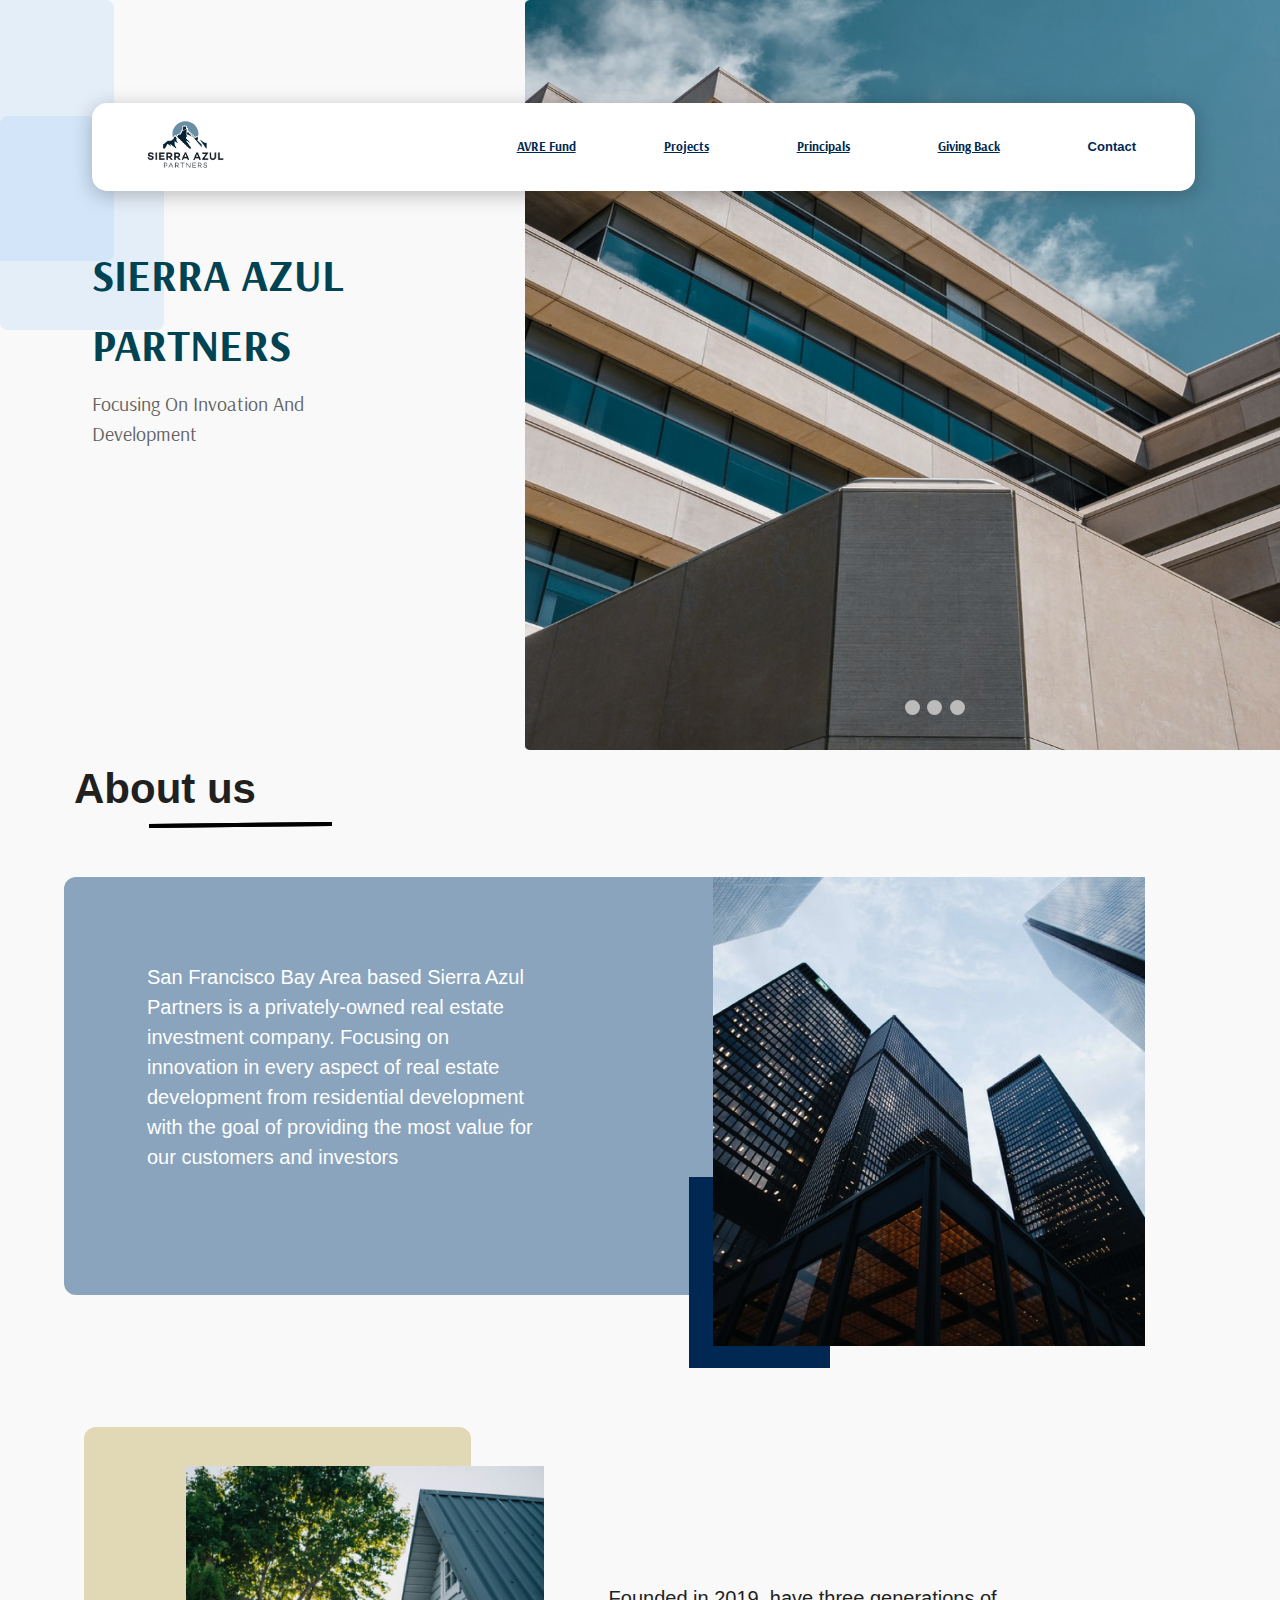
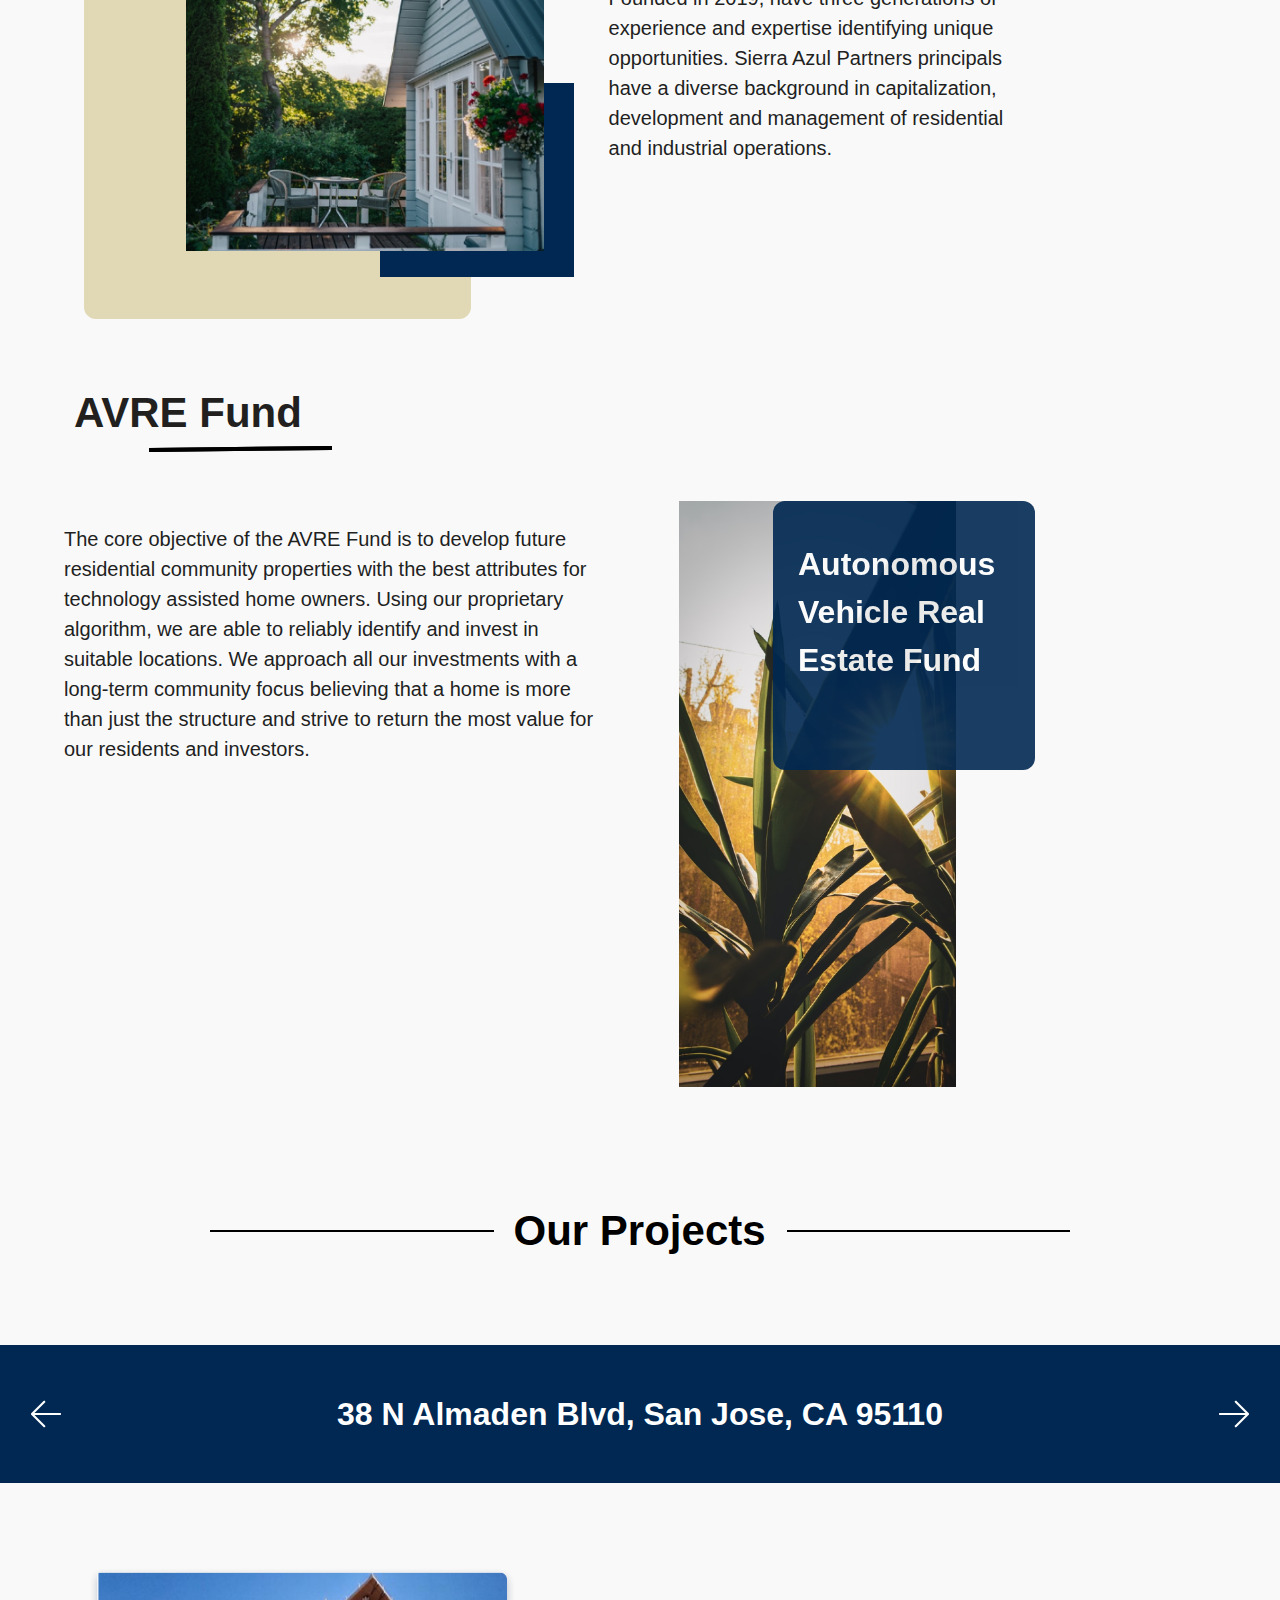
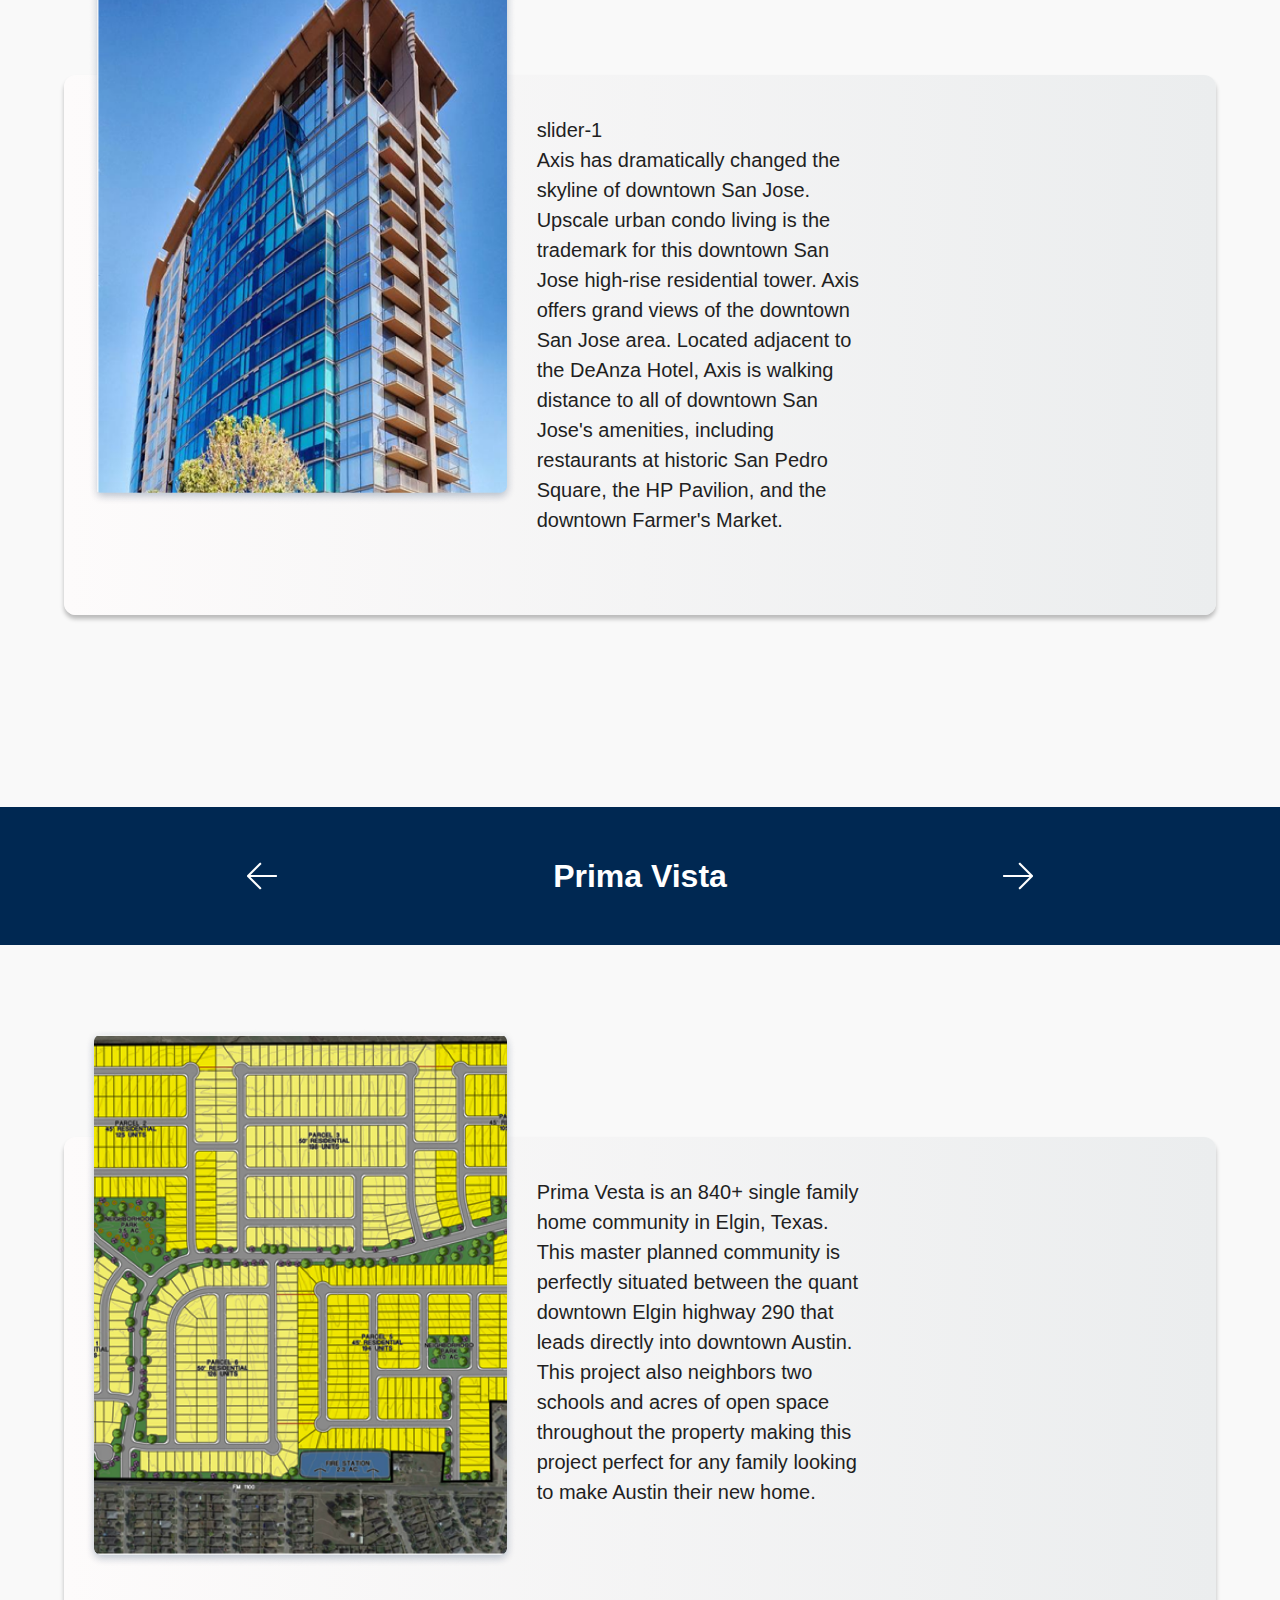
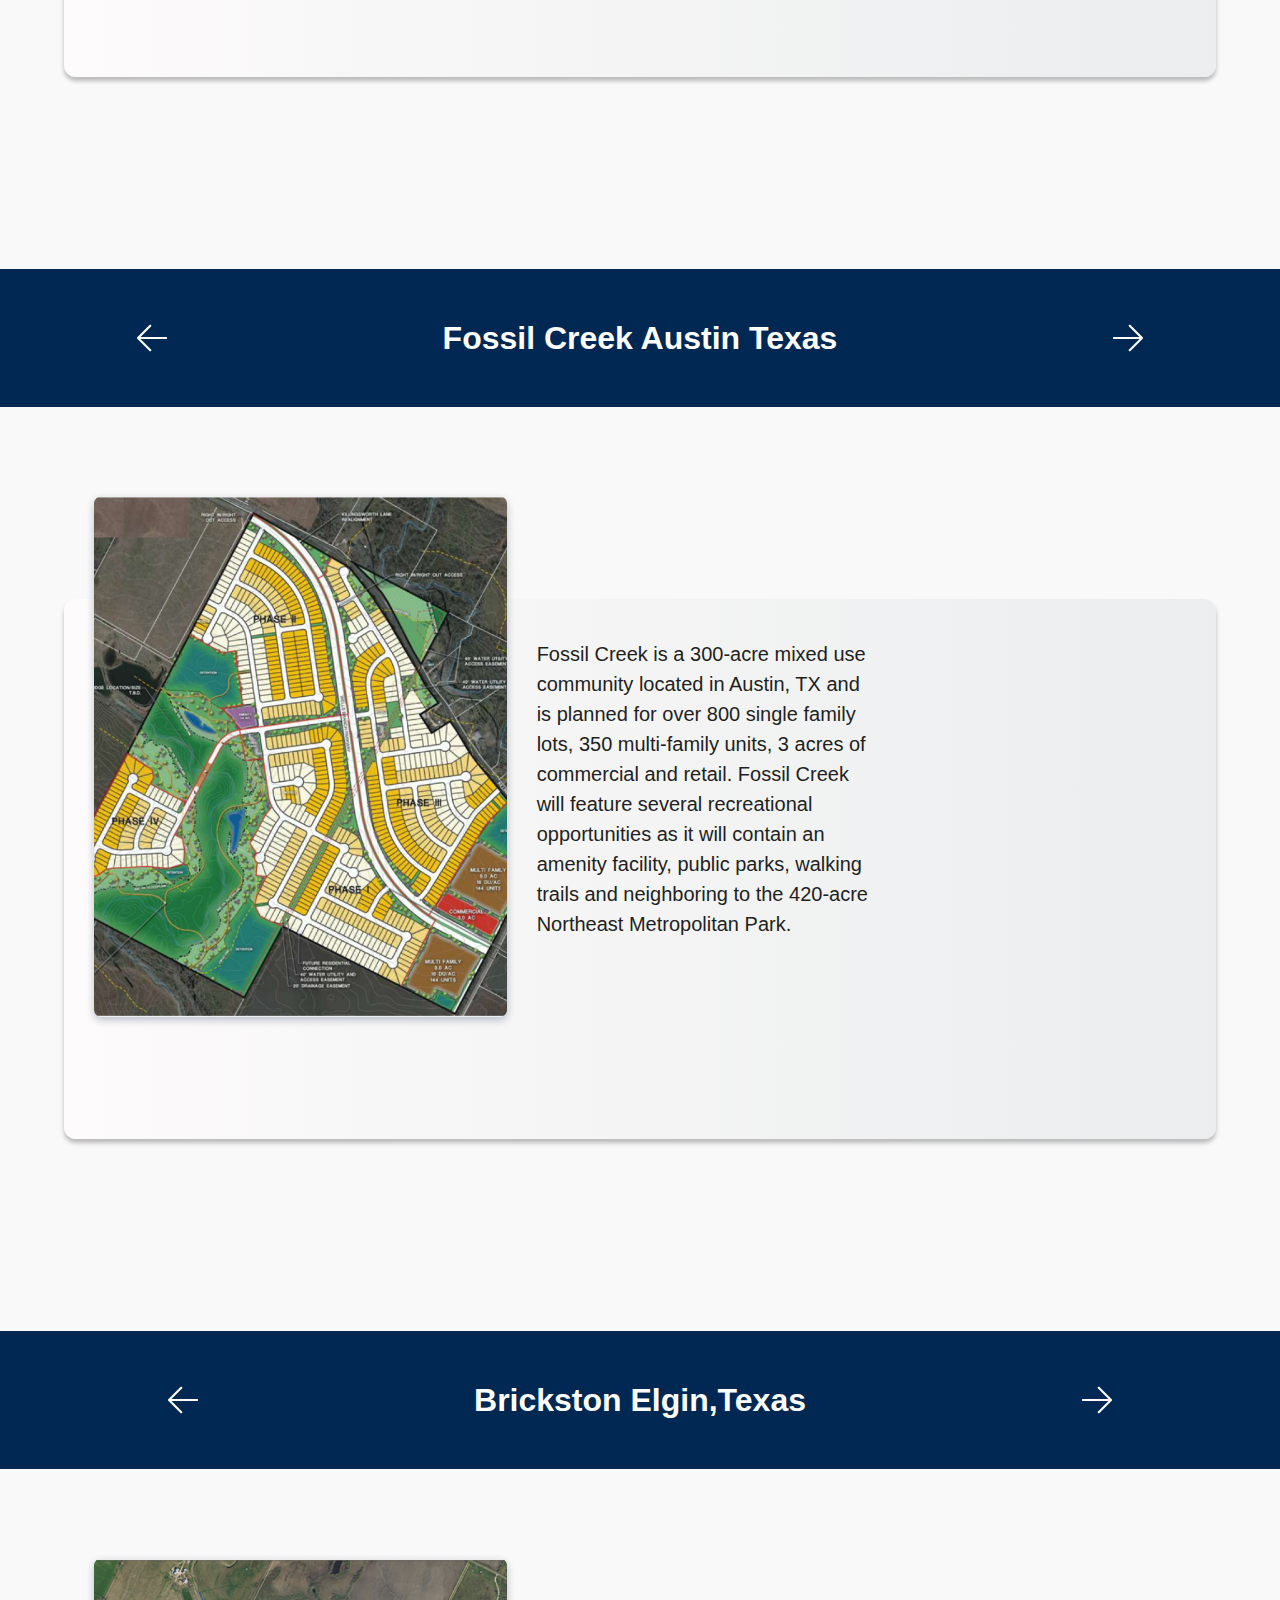
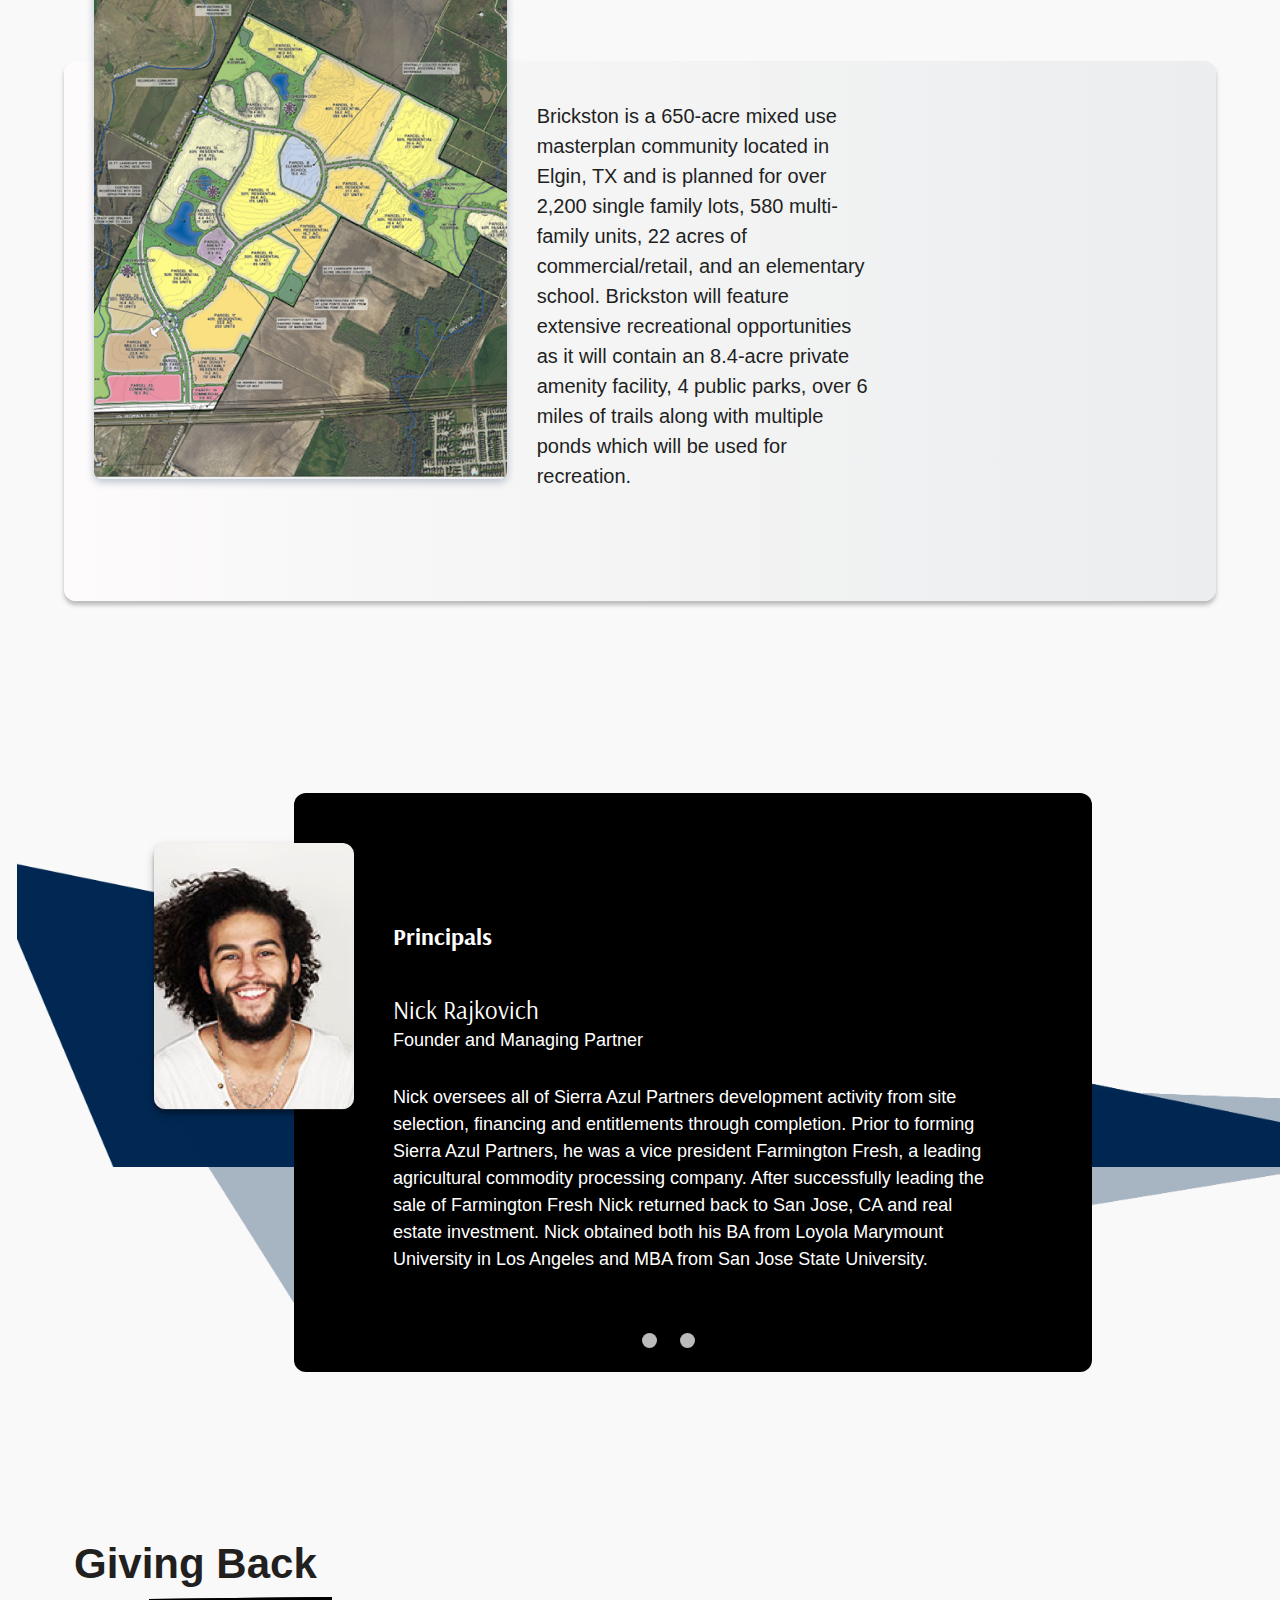
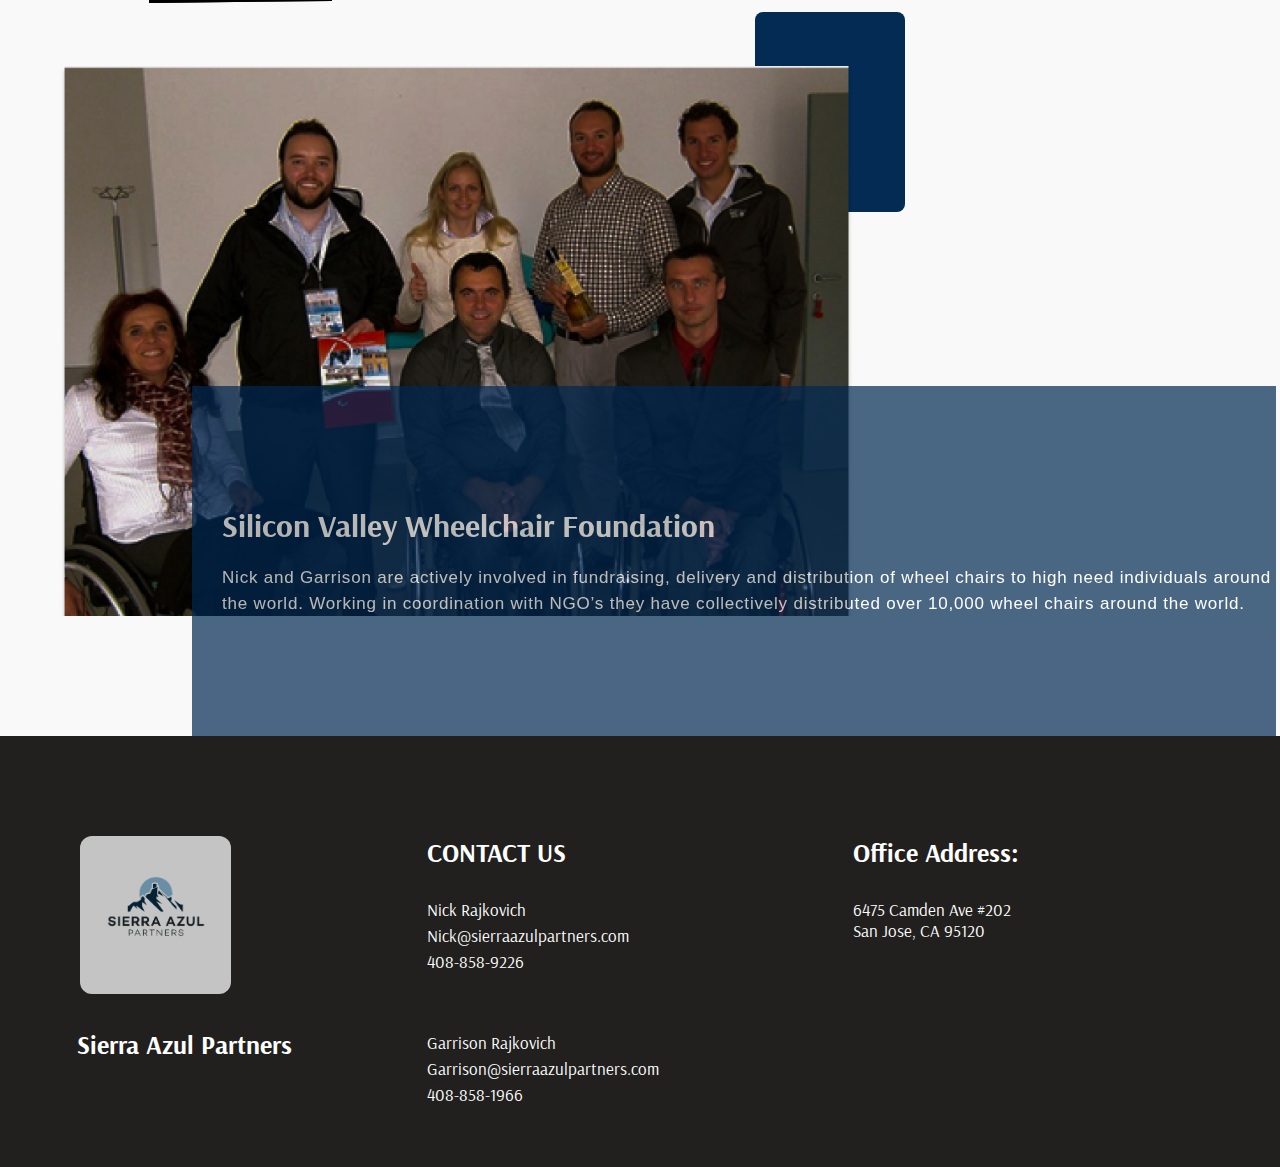
<file: index.html>
<!DOCTYPE html>
<html lang="en">
  <head>
    <meta charset="UTF-8" />
    <meta http-equiv="X-UA-Compatible" content="IE=edge" />
    <meta name="viewport" content="width=device-width, initial-scale=1.0" />
    <title>Document</title>
    <link rel="stylesheet" href="index.css" />
    <link rel="preconnect" href="https://fonts.googleapis.com" />
    <link rel="preconnect" href="https://fonts.gstatic.com" crossorigin />
    <link
      href="https://fonts.googleapis.com/css2?family=Arsenal:wght@700&display=swap"
      rel="stylesheet"
    />
    <link rel="preconnect" href="https://fonts.googleapis.com" />
    <link rel="preconnect" href="https://fonts.gstatic.com" crossorigin />
    <link
      href="https://fonts.googleapis.com/css2?family=Arsenal&display=swap"
      rel="stylesheet"
    />
    <link
    rel="stylesheet"
    href="https://cdnjs.cloudflare.com/ajax/libs/font-awesome/4.7.0/css/font-awesome.min.css?_cacheOverride=1630521818573"
  />
  </head>
  <body>
    <div class="body-wrap">

<!-- hemburger menu  -->
<div class="topnav">
    <a href="#home" class="active">
        <img src="img/image_1-removebg-preview (1) 1.png" class="logo" alt="">
    </a>
    <div id="myLinks">
      <a href="#AVRE">AVRE Fund</a>
      <a href="#our_project">Projects</a> 

        <a href="#principle">Principals</a> 

      <a href="#giving_back">Giving Back</a>
      <a href="#about">Contact</a>

    </div>
    <a href="javascript:void(0);" class="icon" onclick="myFunction()">
      <i class="fa fa-bars"></i>
    </a>
  </div>

  <div class="section-1" >
    <div class="box1"></div>
    <div class="box2"></div>
    <div class="sec1-1">
      <h1>SIERRA AZUL PARTNERS</h1>
      <p>Focusing On Invoation And Development</p>
    </div>
    <div class="sec1-2">
      <div class="slider">
        <!-- <img src="img/Rectangle 1.png" alt=""> -->
        <div class="mySlides fade">
          <img src="img/slider1.png" class="image-1" />
        </div>
        <div class="mySlides fade">
          <img src="img/slider2.png" style="width: 100%" class="image-1" />
        </div>
        <div class="mySlides fade">
          <img src="img/slider3.png" style="width: 100%" class="image-1" />
        </div>
      </div>
      <div style="text-align: center">
        <span class="dot" onclick="currentSlide(1)"></span>
        <span class="dot dot2" onclick="currentSlide(2)"></span>
        <span class="dot dot3" onclick="currentSlide(3)"></span>
      </div>
    </div>

    <div class="header">
      <ul class="header-ul">
        <li> <a href="#">
          <img
            src="img/image_1-removebg-preview (1) 1.png"
            width="79px"
            height="52.97px"
          />
        </a>
          
        </li>
        <li> <a href="#AVRE">AVRE Fund</a> </li>
        <li> <a href="#our_project">Projects</a> </li>
        <li><a href="#principle">Principals</a> </li>

        <li> <a href="#giving_back">Giving Back</a> </li>
        <li>Contact</li>
      </ul>
    </div>
  </div>

      <div class="section-2">
        <div class="sec2-heading">
          <h1>About us</h1>
          <div class="line1"></div>
        </div>
      </div>

      <div class="section-3">
        <div class="sec3-1">
          <p>
            San Francisco Bay Area based Sierra Azul Partners is a
            privately-owned real estate investment company. Focusing on
            innovation in every aspect of real estate development from
            residential development with the goal of providing the most value
            for our customers and investors
          </p>
        </div>
        <div class="sec3-box"></div>
        <div class="sec3-2">
          <img src="img/Rectangle 3.png" alt="" />
        </div>
      </div>

      <div class="section-4">
        <div class="sec4-wrap">
          <div class="sec4-1"></div>
          <div class="sec4-3"></div>

          <div class="sec4-2">
            <img src="img/Rectangle 4.png" alt="" />
          </div>
        </div>

        <div class="sec4-4">
          <p>
            Founded in 2019, have three generations of experience and expertise
            identifying unique opportunities. Sierra Azul Partners principals
            have a diverse background in capitalization, development and
            management of residential and industrial operations.
          </p>
        </div>
      </div>
      <div class="section-2" id="AVRE">
        <div class="sec2-heading">
          <h1>AVRE Fund</h1>
          <div class="line1"></div>
        </div>
      </div>
      <div class="section-6">
        <div class="sec6-1">
          <p>
            The core objective of the AVRE Fund is to develop future residential
            community properties with the best attributes for technology
            assisted home owners. Using our proprietary algorithm, we are able
            to reliably identify and invest in suitable locations. We approach
            all our investments with a long-term community focus believing that
            a home is more than just the structure and strive to return the most
            value for our residents and investors.
          </p>
        </div>
        <div class="sec6-2">
          <div class="sec6-img">
            <img src="img/Rectangle 5.png" alt="" />
          </div>
          <div class="sec6-box">
            <h1>Autonomous Vehicle Real Estate Fund</h1>
          </div>
        </div>
      </div>

      <div class="section-7" id="our_project">
        <div class="sec7-1"></div>
        <div class="sec7-2">
          <h1>Our Projects</h1>
        </div>
        <div class="sec7-3"></div>
      </div>

      <div class="third_slider">
        <div class="third-slider-1 third-slider-com fade">
          <div class="section-8">
            <div class="sec8-arrow1 sec8-com">
              <img src="img/11.png" alt="" onclick="currentArrowSlide(4)" />
            </div>
            <div class="sec8-heading">
              <h1>38 N Almaden Blvd, San Jose, CA 95110</h1>
            </div>
  
            <div class="sec8-arrow2 sec8-com">
              <img
                src="img/Group (10).png"
                alt=""
                onclick="currentArrowSlide(2)"
              />
            </div>
          </div>
  
          <div class="sec9-main">
            <div class="section-9">
              <div class="sec9-1">
                <img src="img/Rectangle 11.png" alt="" />
              </div>
              <div class="sec9-2">
                <p>
                  slider-1<br />Axis has dramatically changed the skyline of
                  downtown San Jose. Upscale urban condo living is the trademark
                  for this downtown San Jose high-rise residential tower. Axis
                  offers grand views of the downtown San Jose area. Located
                  adjacent to the DeAnza Hotel, Axis is walking distance to all of
                  downtown San Jose's amenities, including restaurants at historic
                  San Pedro Square, the HP Pavilion, and the downtown Farmer's
                  Market.
                </p>
              </div>
            </div>
          </div>
        </div>
  
        <div class="third-slider-2 third-slider-com fade">
          <div class="section-8">
            <div class="sec8-arrow1 sec8-com">
              <img src="img/11.png" alt="" onclick="currentArrowSlide(1)" />
            </div>
            <div class="sec8-heading">
              <h1>prima vista</h1>
            </div>
  
            <div class="sec8-arrow2 sec8-com">
              <img
                src="img/Group (10).png"
                alt=""
                onclick="currentArrowSlide(3)"
              />
            </div>
          </div>
  
          <div class="sec9-main">
            <div class="section-9">
              <div class="sec9-1">
                <img src="img/third-slider-img-2.png" alt="" />
              </div>
              <div class="sec9-2">
                <p>
                  Prima Vesta is an 840+ single family home community in Elgin,
                  Texas. This master planned community is perfectly situated
                  between the quant downtown Elgin highway 290 that leads directly
                  into downtown Austin. This project also neighbors two schools
                  and acres of open space throughout the property making this
                  project perfect for any family looking to make Austin their new
                  home.
                </p>
              </div>
            </div>
          </div>
        </div>
        <div class="third-slider-3 third-slider-com fade">
          <div class="section-8">
            <div class="sec8-arrow1 sec8-com">
              <img src="img/11.png" alt="" onclick="currentArrowSlide(2)" />
            </div>
            <div class="sec8-heading">
              <h1>Fossil Creek Austin Texas</h1>
            </div>
  
            <div class="sec8-arrow2 sec8-com">
              <img
                src="img/Group (10).png"
                alt=""
                onclick="currentArrowSlide(4)"
              />
            </div>
          </div>
  
          <div class="sec9-main">
            <div class="section-9">
              <div class="sec9-1">
                <img src="img/third-slider-img-3.png" alt="" />
              </div>
              <div class="sec9-2">
                <p>
                  Fossil Creek is a 300-acre mixed use community located in
                  Austin, TX and is planned for over 800 single family lots, 350
                  multi-family units, 3 acres of commercial and retail. Fossil
                  Creek will feature several recreational opportunities as it will
                  contain an amenity facility, public parks, walking trails and
                  neighboring to the 420-acre Northeast Metropolitan Park.
                </p>
              </div>
            </div>
          </div>
        </div>
        <div class="third-slider-4 third-slider-com fade">
          <div class="section-8">
            <div class="sec8-arrow1 sec8-com">
              <img src="img/11.png" alt="" onclick="currentArrowSlide(3)" />
            </div>
            <div class="sec8-heading">
              <h1>Brickston elgin,texas</h1>
            </div>
  
            <div class="sec8-arrow2 sec8-com">
              <img
                src="img/Group (10).png"
                alt=""
                onclick="currentArrowSlide(1)"
              />
            </div>
          </div>
  
          <div class="sec9-main">
            <div class="section-9">
              <div class="sec9-1">
                <img src="img/third-slider-img-4.png" alt="" />
              </div>
              <div class="sec9-2">
                <p>
                  Brickston is a 650-acre mixed use masterplan community located
                  in Elgin, TX and is planned for over 2,200 single family lots,
                  580 multi-family units, 22 acres of commercial/retail, and an
                  elementary school. Brickston will feature extensive recreational
                  opportunities as it will contain an 8.4-acre private amenity
                  facility, 4 public parks, over 6 miles of trails along with
                  multiple ponds which will be used for recreation.
                </p>
              </div>
            </div>
          </div>
        </div>
      </div>

      <div class="section-10" id="principle">
        <div class="rectangle1">
          <img src="img/Rectangle 27.png" alt="" />
        </div>
        <div class="rectangle2">
          <img src="img/Rectangle 28.png" alt="" />
        </div>
  
        <div class="main-slider">
          <!-- slider-1  -->
          <div class="sec10-slider1 sec10-slide fade" >
            <div class="sec10-pic"></div>
            <div class="sec10-card">
              <h2 style="padding: 30px 0">Principals</h2>
              <p style="padding: 15px 0 30px">
                <span class="sec10-span">Nick Rajkovich </span><br />
                Founder and Managing Partner
              </p>
              <p>
                Nick oversees all of Sierra Azul Partners development activity
                from site selection, financing and entitlements through
                completion. Prior to forming Sierra Azul Partners, he was a vice
                president Farmington Fresh, a leading agricultural commodity
                processing company. After successfully leading the sale of
                Farmington Fresh Nick returned back to San Jose, CA and real
                estate investment. Nick obtained both his BA from Loyola Marymount
                University in Los Angeles and MBA from San Jose State University.
              </p>
            </div>
          </div>
          <!-- slider-2  -->
          <div class="sec10-slider2 sec10-slide fade" style="display: none;">
            <div class="sec10-pic sec10-pic2"></div>
            <div class="sec10-card">
              <h2 style="padding: 30px 0">Principals</h2>
              <p style="padding: 15px 0 30px">
                <span class="sec10-span"> Garrison Rajkovich </span><br />
  
                Founder and Managing Partner
              </p>
              <p>
                Garrison oversees all of Sierra Azul Partners development activity
                from site selection, financing and entitlements through
                completion. Prior to forming Sierra Azul Partners, Garrison was
                the senior purchasing manager at Fresh Innovations, one of
                California’s largest fresh fruit processors. Before joining Fresh
                Innovations Garrison spent several years as a financial analyst in
                the tech industry in San Jose, CA. Garrison graduated from Cal
                Poly San Luis Obispo, with BS in Agricultural Business and Land
                Appraisal.
              </p>
            </div>
          </div>
          <div style="text-align: center" class="sec10-span">
              <span class="dot dot1 sec10-dot" onclick="currentSection10Slide(1)"></span>
              <span class="dot dot2 sec10-dot " onclick="currentSection10Slide(2)"></span>
            </div> 
        </div>
  
        
      </div>

      <div class="section-2" id="giving_back">
        <div class="sec2-heading">
          <h1>Giving Back</h1>
          <div class="line1"></div>
        </div>
      </div>

      <div class="section-11">
        <div class="sec11-box"></div>
        <div class="sec11-img"></div>
      </div>

      <div class="section-12">
        <div class="sec12-content">
          <h1>Silicon Valley Wheelchair Foundation</h1>
          <p>
            Nick and Garrison are actively involved in fundraising, delivery and
            distribution of wheel chairs to high need individuals around the
            world. Working in coordination with NGO’s they have collectively
            distributed over 10,000 wheel chairs around the world.
          </p>
        </div>
      </div>

      <div class="footer">
        <div class="footer-1 footer-com">
          <div class="footer-box">
            <img src="img/image_1-removebg-preview (1) 1.png" alt="" />
          </div>
          <div class="footer1-heading">
            <h1>Sierra Azul Partners</h1>
          </div>
        </div>
        <div class="footer-2 footer-com">
          <h1>CONTACT US</h1>
          <ul>
            <li>Nick Rajkovich</li>
            <li>Nick@sierraazulpartners.com</li>
            <li>408-858-9226</li>
          </ul>
          <ul>
            <li>Garrison Rajkovich</li>
            <li>Garrison@sierraazulpartners.com</li>
            <li>408-858-1966</li>
          </ul>
        </div>
        <div class="footer-3 footer-com">
          <h1>Office Address:</h1>
          <ul><li> 6475 Camden Ave #202<br />
            San Jose, CA 95120</li></ul>
          <!-- <p style="padding-top: 30px"> -->
           
          </p>
        </div>
      </div>
    </div>
    <script src="index.js"></script>
  </body>
</html>
</file>
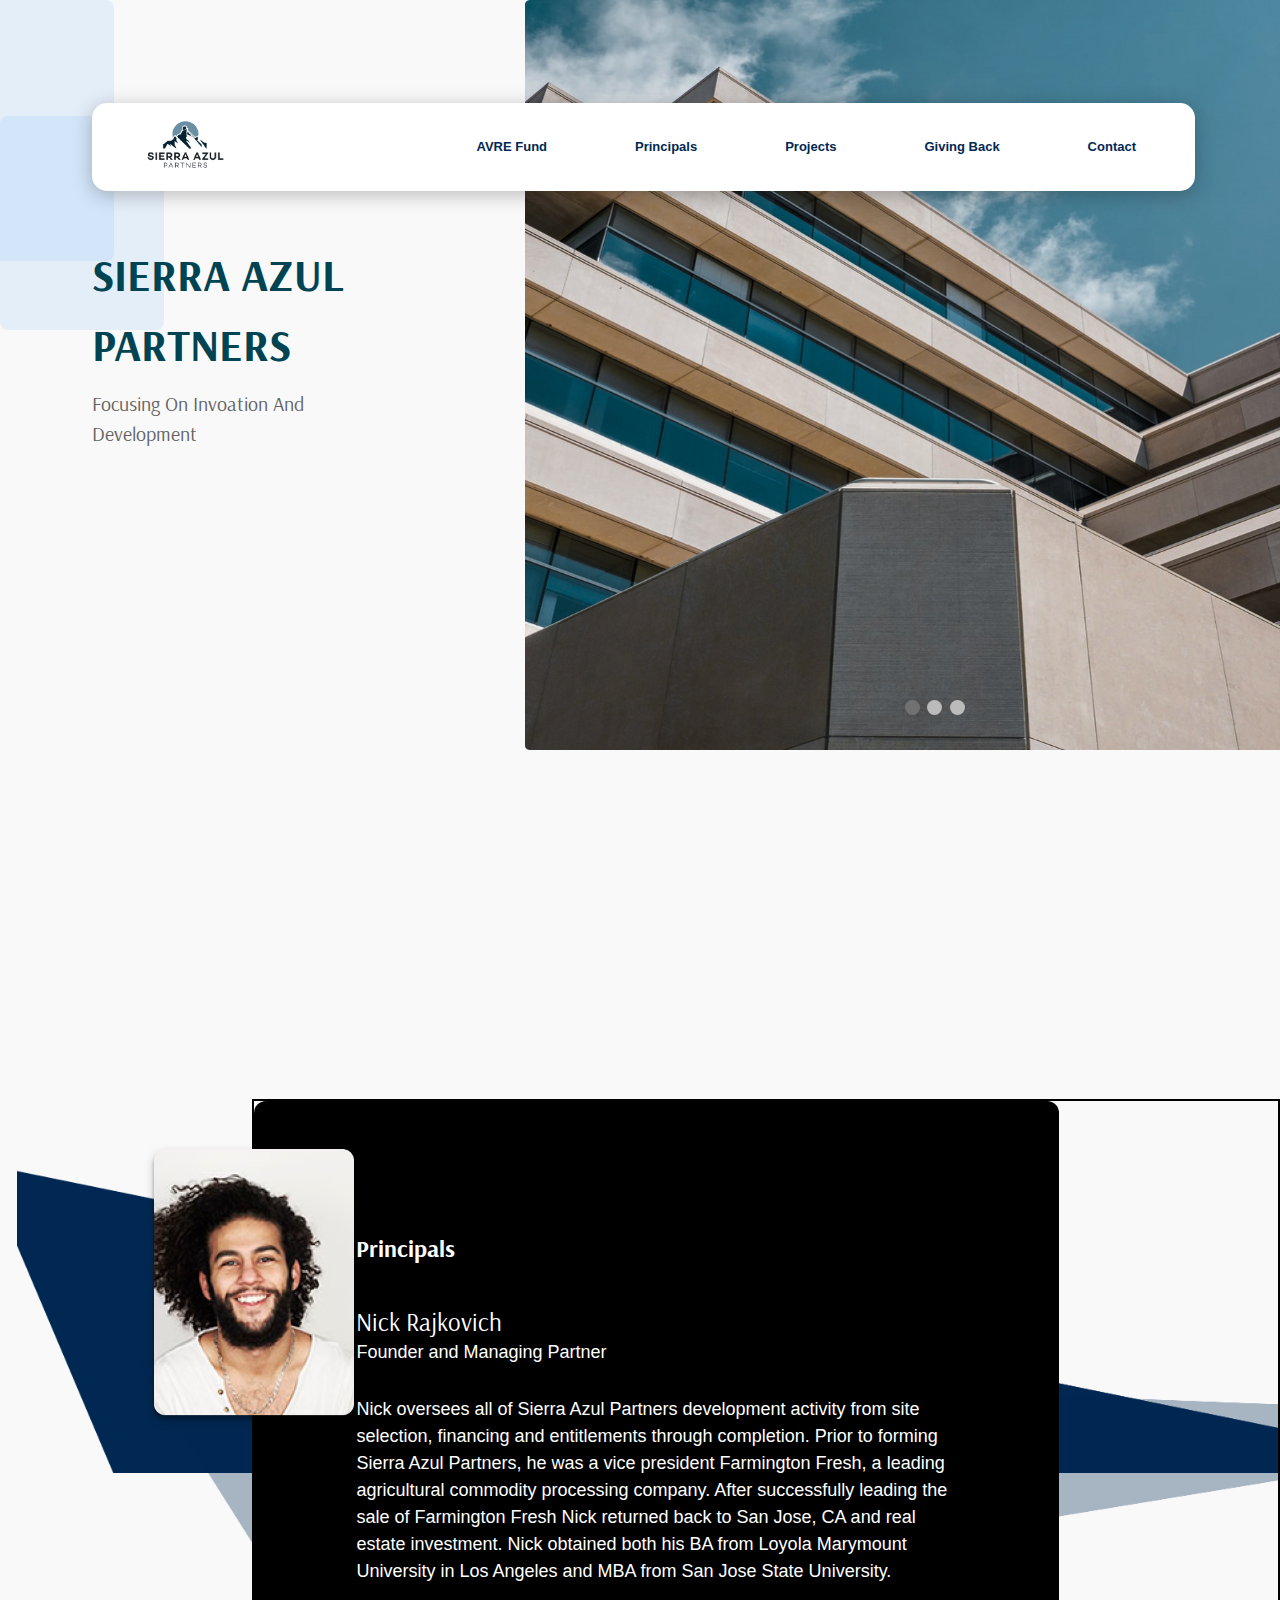
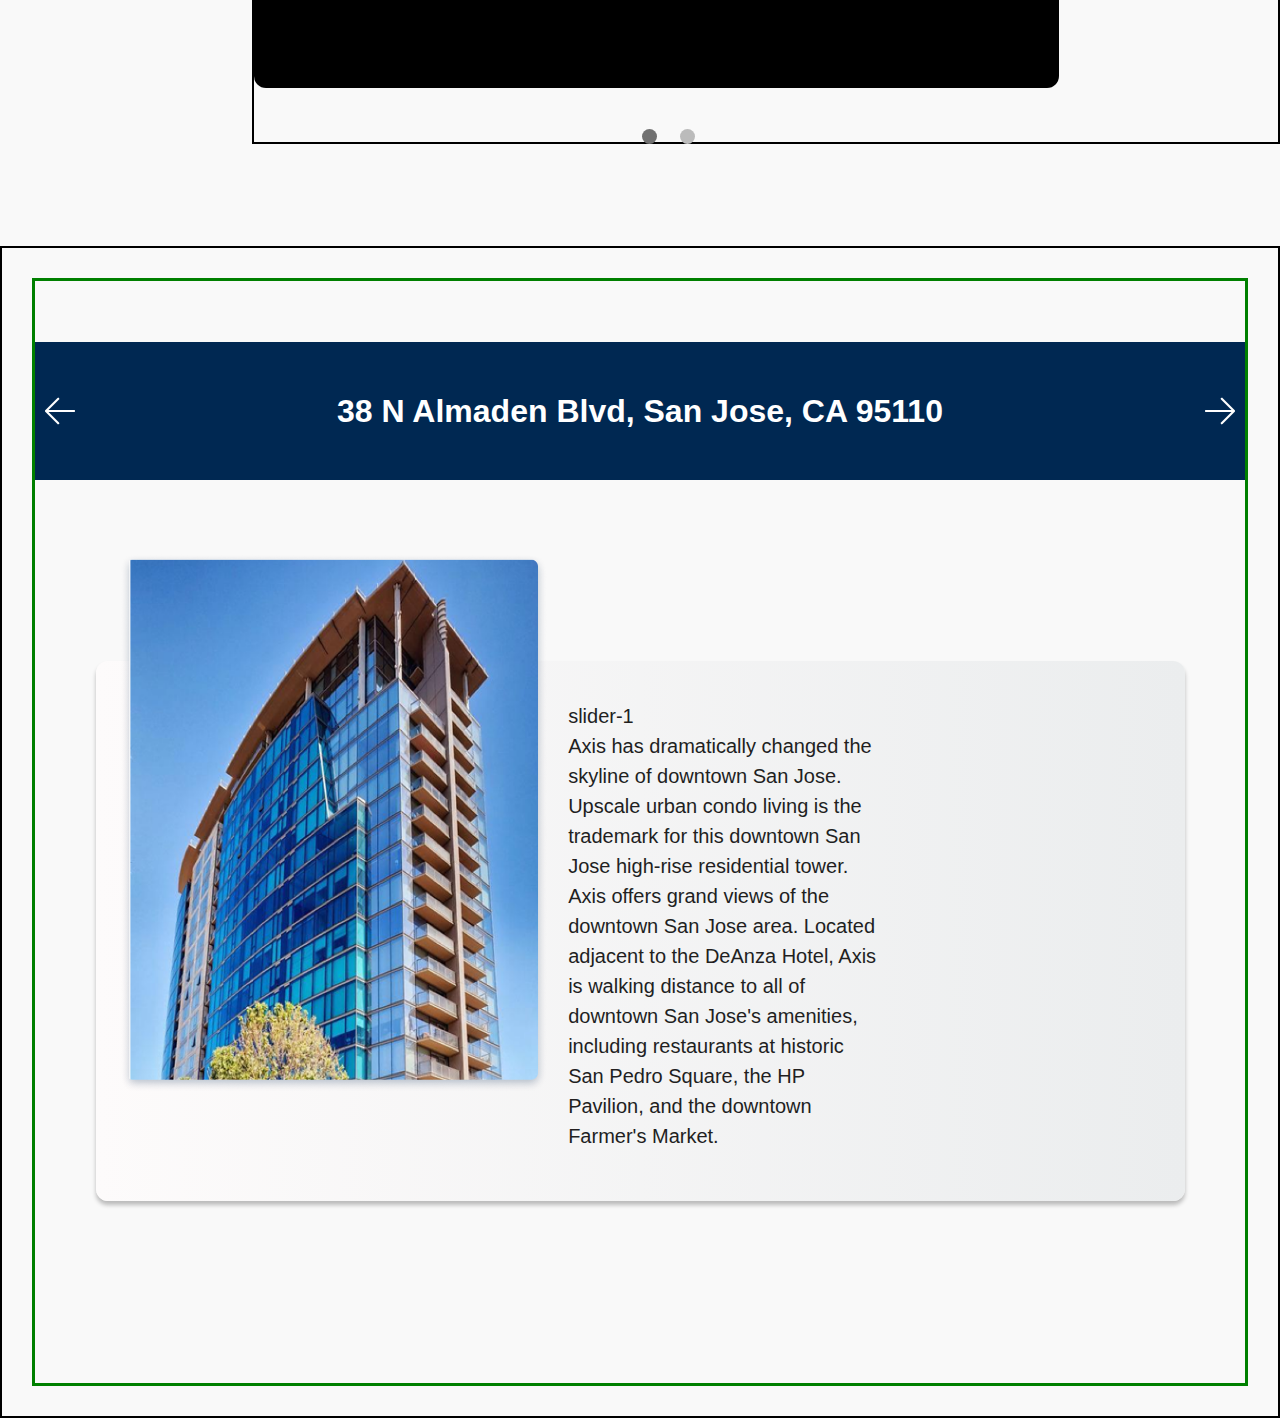
<file: try_slider.html>
<!DOCTYPE html>
<html lang="en">
  <head>
    <meta charset="UTF-8" />
    <meta http-equiv="X-UA-Compatible" content="IE=edge" />
    <meta name="viewport" content="width=device-width, initial-scale=1.0" />
    <title>Document</title>
    <link rel="stylesheet" href="index.css" />
    <style>
      .prev:hover,
      .next:hover {
        background-color: rgba(0, 0, 0, 0.8);
      }
      .dot {
        cursor: pointer;
        height: 15px;
        width: 15px;
        margin: 0 2px;
        background-color: #bbb;
        border-radius: 50%;
        display: inline-block;
        transition: background-color 0.6s ease;
        position: absolute;
        /* top: 0; */
        /* right: 403px; */
        bottom: 0;
        left: 50%;
      }
      .dot2 {
        left: 53%;
      }
      .dot3 {
        left: 56%;
      }
      .active,
      .dot:hover {
        background-color: #717171;
      }
      .fade {
        -webkit-animation-name: fade;
        -webkit-animation-duration: 1.5s;
        animation-name: fade;
        animation-duration: 1.5s;
      }

      @-webkit-keyframes fade {
        from {
          opacity: 0.4;
        }
        to {
          opacity: 1;
        }
      }

      @keyframes fade {
        from {
          opacity: 0.4;
        }
        to {
          opacity: 1;
        }
      }
      .main-slider {
        border: 2px solid black;
        width: 80%;
      }
      .third_slider {
        border: 2px solid black;
      }
      .third-slider-com {
        border: 3px solid green;
        margin: 30px;
      }
    </style>
  </head>
  <body>
    <div class="section-1" style="margin-bottom: 30%">
      <div class="box1"></div>
      <div class="box2"></div>
      <div class="sec1-1">
        <h1>SIERRA AZUL PARTNERS</h1>
        <p>Focusing On Invoation And Development</p>
      </div>
      <div class="sec1-2">
        <div class="slider">
          <!-- <img src="img/Rectangle 1.png" alt=""> -->
          <div class="mySlides fade">
            <img src="img/slider1.png" style="width: 800px; height: 750px" />
          </div>
          <div class="mySlides fade">
            <img src="img/slider2.png" style="width: 100%" />
          </div>
          <div class="mySlides fade">
            <img src="img/slider3.png" style="width: 100%" />
          </div>
        </div>
        <div style="text-align: center">
          <span class="dot dot1 section1-dot" onclick="currentSlide(1)"></span>
          <span class="dot dot2 section1-dot" onclick="currentSlide(2)"></span>
          <span class="dot dot3 section1-dot" onclick="currentSlide(3)"></span>
        </div>
      </div>

      <div class="header">
        <ul class="header-ul">
          <li>
            <img
              src="img/image_1-removebg-preview (1) 1.png"
              width="79px"
              height="52.97px"
            />
          </li>
          <li>AVRE Fund</li>
          <li>Principals</li>
          <li>Projects</li>
          <li>Giving Back</li>
          <li>Contact</li>
        </ul>
      </div>
    </div>

    <div class="section-10">
      <div class="rectangle1">
        <img src="img/Rectangle 27.png" alt="" />
      </div>
      <div class="rectangle2">
        <img src="img/Rectangle 28.png" alt="" />
      </div>

      <div class="main-slider">
        <!-- slider-1  -->
        <div class="sec10-slider1 sec10-slide fade">
          <div class="sec10-pic"></div>
          <div class="sec10-card">
            <h2 style="padding: 30px 0">Principals</h2>
            <p style="padding: 15px 0 30px">
              <span class="sec10-span">Nick Rajkovich </span><br />
              Founder and Managing Partner
            </p>
            <p>
              Nick oversees all of Sierra Azul Partners development activity
              from site selection, financing and entitlements through
              completion. Prior to forming Sierra Azul Partners, he was a vice
              president Farmington Fresh, a leading agricultural commodity
              processing company. After successfully leading the sale of
              Farmington Fresh Nick returned back to San Jose, CA and real
              estate investment. Nick obtained both his BA from Loyola Marymount
              University in Los Angeles and MBA from San Jose State University.
            </p>
          </div>
        </div>
        <!-- slider-2  -->
        <div class="sec10-slider2 sec10-slide fade">
          <div class="sec10-pic sec10-pic2"></div>
          <div class="sec10-card">
            <h2 style="padding: 30px 0">Principals</h2>
            <p style="padding: 15px 0 30px">
              <span class="sec10-span"> Garrison Rajkovich </span><br />

              Founder and Managing Partner
            </p>
            <p>
              Garrison oversees all of Sierra Azul Partners development activity
              from site selection, financing and entitlements through
              completion. Prior to forming Sierra Azul Partners, Garrison was
              the senior purchasing manager at Fresh Innovations, one of
              California’s largest fresh fruit processors. Before joining Fresh
              Innovations Garrison spent several years as a financial analyst in
              the tech industry in San Jose, CA. Garrison graduated from Cal
              Poly San Luis Obispo, with BS in Agricultural Business and Land
              Appraisal.
            </p>
          </div>
        </div>
        <div style="text-align: center">
          <span
            class="dot dot1 sec10-dot"
            onclick="currentSection10Slide(1)"
          ></span>
          <span
            class="dot dot2 sec10-dot"
            onclick="currentSection10Slide(2)"
          ></span>
          <!-- <span class="dot dot3" onclick="currentSlide(3)"></span> -->
        </div>
      </div>
    </div>

    <div class="third_slider">
      <div class="third-slider-1 third-slider-com fade">
        <div class="section-8">
          <div class="sec8-arrow1 sec8-com">
            <img src="img/11.png" alt="" onclick="currentArrowSlide(4)" />
          </div>
          <div class="sec8-heading">
            <h1>38 N Almaden Blvd, San Jose, CA 95110</h1>
          </div>

          <div class="sec8-arrow2 sec8-com">
            <img
              src="img/Group (10).png"
              alt=""
              onclick="currentArrowSlide(2)"
            />
          </div>
        </div>

        <div class="sec9-main">
          <div class="section-9">
            <div class="sec9-1">
              <img src="img/Rectangle 11.png" alt="" />
            </div>
            <div class="sec9-2">
              <p>
                slider-1<br />Axis has dramatically changed the skyline of
                downtown San Jose. Upscale urban condo living is the trademark
                for this downtown San Jose high-rise residential tower. Axis
                offers grand views of the downtown San Jose area. Located
                adjacent to the DeAnza Hotel, Axis is walking distance to all of
                downtown San Jose's amenities, including restaurants at historic
                San Pedro Square, the HP Pavilion, and the downtown Farmer's
                Market.
              </p>
            </div>
          </div>
        </div>
      </div>

      <div class="third-slider-2 third-slider-com fade">
        <div class="section-8">
          <div class="sec8-arrow1 sec8-com">
            <img src="img/11.png" alt="" onclick="currentArrowSlide(2)" />
          </div>
          <div class="sec8-heading">
            <h1>prima vista</h1>
          </div>

          <div class="sec8-arrow2 sec8-com">
            <img
              src="img/Group (10).png"
              alt=""
              onclick="currentArrowSlide(3)"
            />
          </div>
        </div>

        <div class="sec9-main">
          <div class="section-9">
            <div class="sec9-1">
              <img src="img/Rectangle 11.png" alt="" />
            </div>
            <div class="sec9-2">
              <p>
                Prima Vesta is an 840+ single family home community in Elgin,
                Texas. This master planned community is perfectly situated
                between the quant downtown Elgin highway 290 that leads directly
                into downtown Austin. This project also neighbors two schools
                and acres of open space throughout the property making this
                project perfect for any family looking to make Austin their new
                home.
              </p>
            </div>
          </div>
        </div>
      </div>
      <div class="third-slider-3 third-slider-com fade">
        <div class="section-8">
          <div class="sec8-arrow1 sec8-com">
            <img src="img/11.png" alt="" onclick="currentArrowSlide(4)" />
          </div>
          <div class="sec8-heading">
            <h1>Fossil Creek Austin Texas</h1>
          </div>

          <div class="sec8-arrow2 sec8-com">
            <img
              src="img/Group (10).png"
              alt=""
              onclick="currentArrowSlide(2)"
            />
          </div>
        </div>

        <div class="sec9-main">
          <div class="section-9">
            <div class="sec9-1">
              <img src="img/Rectangle 11.png" alt="" />
            </div>
            <div class="sec9-2">
              <p>
                Fossil Creek is a 300-acre mixed use community located in
                Austin, TX and is planned for over 800 single family lots, 350
                multi-family units, 3 acres of commercial and retail. Fossil
                Creek will feature several recreational opportunities as it will
                contain an amenity facility, public parks, walking trails and
                neighboring to the 420-acre Northeast Metropolitan Park.
              </p>
            </div>
          </div>
        </div>
      </div>
      <div class="third-slider-4 third-slider-com fade">
        <div class="section-8">
          <div class="sec8-arrow1 sec8-com">
            <img src="img/11.png" alt="" onclick="currentArrowSlide(1)" />
          </div>
          <div class="sec8-heading">
            <h1>Brickston elgin,texas</h1>
          </div>

          <div class="sec8-arrow2 sec8-com">
            <img
              src="img/Group (10).png"
              alt=""
              onclick="currentArrowSlide(3)"
            />
          </div>
        </div>

        <div class="sec9-main">
          <div class="section-9">
            <div class="sec9-1">
              <img src="img/Rectangle 11.png" alt="" />
            </div>
            <div class="sec9-2">
              <p>
                Brickston is a 650-acre mixed use masterplan community located
                in Elgin, TX and is planned for over 2,200 single family lots,
                580 multi-family units, 22 acres of commercial/retail, and an
                elementary school. Brickston will feature extensive recreational
                opportunities as it will contain an 8.4-acre private amenity
                facility, 4 public parks, over 6 miles of trails along with
                multiple ponds which will be used for recreation.
              </p>
            </div>
          </div>
        </div>
      </div>
    </div>

    <script>
      var slideIndex = 1;
      showSlides(slideIndex);
      showMySlides(slideIndex);
      showMySlider(slideIndex);

      function plusSlides(n) {
        showSlides((slideIndex += n));
      }

      function currentSlide(n) {
        //   console.log("clicked",n)
        showSlides((slideIndex = n));
        // showMySlides((slideIndex=n))
      }

      function currentSection10Slide(n) {
        showMySlides((slideIndex = n));
      }

      function currentArrowSlide(n) {
        console.log("current arrow");
        showMySlider((slideIndex = n));
      }

      function showSlides(n) {
        var i;
        var slides = document.getElementsByClassName("mySlides");
        var dots = document.getElementsByClassName("section1-dot");
        console.log("show slides", n);
        if (n > slides.length) {
          slideIndex = 1;
        }
        if (n < 1) {
          slideIndex = slides.length;
        }
        for (i = 0; i < slides.length; i++) {
          slides[i].style.display = "none";
          //   console.log(slides[i], "slides[i]");
        }
        for (i = 0; i < dots.length; i++) {
          dots[i].className = dots[i].className.replace("active", "");
        }
        slides[slideIndex - 1].style.display = "block";
        dots[slideIndex - 1].className += " active";
      }

      //Second Slider
      function showMySlides(n) {
        var i;
        var slides = document.getElementsByClassName("sec10-slide");
        var dots = document.getElementsByClassName("sec10-dot");

        if (n > slides.length) {
          slideIndex = 1;
        }
        if (n < 1) {
          slideIndex = slides.length;
        }
        for (i = 0; i < slides.length; i++) {
          slides[i].style.display = "none";
        }
        for (i = 0; i < dots.length; i++) {
          dots[i].className = dots[i].className.replace("active", "");
        }
        slides[slideIndex - 1].style.display = "block";
        dots[slideIndex - 1].className += " active";
      }

      function showMySlider(n) {
        var i;
        var slides = document.getElementsByClassName("third-slider-com");
        // var dots = document.getElementsByClassName("section1-dot");
        console.log("show slides", n);
        // console.log("show slides",slides);
        if (n > slides.length) {
          slideIndex = 1;
        }
        if (n < 1) {
          slideIndex = slides.length;
        }
        for (i = 0; i < slides.length; i++) {
          slides[i].style.display = "none";
        }
        slides[slideIndex - 1].style.display = "block";
        console.log(slides[slideIndex - 1]);
      }
      function showThirdSlides(n) {
        var i;
        var slides = document.getElementsByClassName("third-slider-com");
        var dots = document.getElementsByClassName("sec8-com");

        if (n > slides.length) {
          slideIndex = 1;
        }
        if (n < 1) {
          slideIndex = slides.length;
        }
        for (i = 0; i < slides.length; i++) {
          slides[i].style.display = "none";
        }
        for (i = 0; i < dots.length; i++) {
          dots[i].className = dots[i].className.replace("active", "");
        }
        slides[slideIndex - 1].style.display = "block";
        dots[slideIndex - 1].className += " active";
      }
    </script>
  </body>
</html>
</file>
<file: index.css>
@import url("https://fonts.googleapis.com/css2?family=Arsenal:wght@400;700&display=swap");

* {
  margin: 0;
  padding: 0;
  font-family: "Arsenal", sans-serif;
}
body {
  background-color: #f9f9f9;
}
.body-wrap {
  margin: 0;
  padding: 0;
  width: 100%;
  overflow: hidden;
}
p {
  font-family: Arial, Helvetica, sans-serif;
  line-height: 150%;
}

/* hamburger menu css  */
.topnav {
  overflow: hidden;
  background-color: rgb(255, 255, 255);
  position: relative;
  box-shadow: 0px 4px 20px rgba(0, 0, 0, 0.25);

  display: none;
}
.logo {
  width: 55px;
}

.topnav #myLinks {
  display: none;
}

.topnav a {
  color: black;
  padding: 14px 16px;
  text-decoration: none;
  font-size: 15px;
  display: block;
  font-family: "Arsenal", sans-serif;
}

.topnav a.icon {
  display: block;
  position: absolute;
  right: 0;
  top: 10px;
  font-size: 20px;
}

.topnav a:hover {
  background-color: rgb(84 167 255 / 0.12);
  color: black;
}
.section-1 {
  display: flex;
  height: 715px;
  position: relative;
}
/* Header section  */
.header {
  display: flex;
  flex-direction: column;
}
.header-ul {
  display: flex;
  align-items: center;
  background-color: white;
  position: absolute;
  width: 85%;
  height: 88px;
  left: 92px;
  top: 103px;
  top: 103px;
  justify-content: flex-end;
  background: #ffffff;
  box-shadow: 0px 4px 20px rgba(0, 0, 0, 0.25);
  border-radius: 15px;
  padding-right: 15px;
}
.header-ul > li {
  margin: 0 44px;
  list-style: none;
  font-family: Arial;
  font-style: normal;
  font-weight: bold;
  font-size: 13px;
  line-height: 150%;
  text-transform: capitalize;
  color: #002852;
}
.header-ul > li a {
  color: #002852;
}
.header-ul > li a:hover {
  color: black;
}
.header-ul > li:nth-last-child(6) {
  position: absolute;
  left: 10px;
}

/* First section  */
.box1 {
  position: absolute;
  width: 200px;
  height: 261px;
  left: -86px;
  top: 0px;
  background: #54a7ff;
  opacity: 0.12;
  border-radius: 8px;
}
.box2 {
  position: absolute;
  width: 164px;
  height: 214px;
  left: 0px;
  top: 116px;
  background: #54a7ff;
  opacity: 0.12;
  border-radius: 8px;
}

.sec1-1,
.sec1-2 {
  display: flex;
  /* border: 2px solid black; */
}
.sec1-1 {
  display: flex;
  flex: 0.4;
}
.sec1-1 > h1 {
  position: absolute;
  width: 291px;
  height: 130px;
  left: 92px;
  top: 239px;
  font-family: "Arsenal", sans-serif;
  font-style: normal;
  font-weight: bold;
  font-size: 45px;
  line-height: 70px;
  font-variant: small-caps;

  color: #004353;
}
.sec1-1 > p {
  position: absolute;
  width: 239px;
  height: 67px;
  left: 92px;
  top: 389px;
  font-family: "Arsenal", sans-serif;
  font-style: normal;
  font-weight: normal;
  font-size: 20px;
  line-height: 150%;
  text-transform: capitalize;
  color: #636363;
}

/* for the  image slider  */

.prev:hover,
.next:hover {
  background-color: rgba(0, 0, 0, 0.8);
}
.dot {
  cursor: pointer;
  height: 15px;
  width: 15px;
  margin: 0 2px;
  background-color: #bbb;
  border-radius: 50%;
  display: inline-block;
  transition: background-color 0.6s ease;
  position: absolute;
  /* top: 0; */
  /* right: 403px; */
  bottom: 0;
  left: 50%;
}
.dot2 {
  left: 53%;
}
.dot3 {
  left: 56%;
}
/* .active,
.dot:hover {
  background-color: #717171;
} */
.fade {
  -webkit-animation-name: fade;
  -webkit-animation-duration: 1.5s;
  animation-name: fade;
  animation-duration: 1.5s;
}

@-webkit-keyframes fade {
  from {
    opacity: 0.4;
  }
  to {
    opacity: 1;
  }
}

@keyframes fade {
  from {
    opacity: 0.4;
  }
  to {
    opacity: 1;
  }
}
/* image slider end  */

.sec1-2 {
  flex: 1;
  position: absolute;
  width: 755px;
  height: 715px;
  right: 0px;
  top: 0px;
  /* background: url("img/Rectangle\ 1.png"); */
  border-radius: 4px;
  background-size: cover;
}
.image-1 {
  width: 800px;
  height: 750px;
}

.section-2 {
  margin: 50px 0;
  /* border: 2px solid black; */
  position: relative;
}
.sec2-heading > h1 {
  height: 48px;
  padding-left: 74px;
  font-family: Arial;
  font-style: normal;
  font-weight: bold;
  font-size: 42px;
  line-height: 48px;
  color: #221f1f;
}

.line1 {
  width: 179.01px;
  height: 0px;
  margin-left: 149px;
  margin-top: 10px;
  background-color: black;
  border: 2px solid #000000;
  transform: rotate(-0.64deg);
}

.section-3 {
  display: flex;
  /* border: 2px solid yellow; */
  position: relative;
  width: 90%;
  margin: 0 auto;
  height: 530px;
}
.sec3-1 {
  display: flex;
  position: absolute;
  width: 70%;
  height: 418px;
  background: #89a4bc;
  border-radius: 12px;
  z-index: -1;
}
.sec3-1 > p {
  position: absolute;
  width: 394px;
  height: 264px;
  left: 83px;
  top: 85px;
  font-family: Arial;
  font-style: normal;
  font-weight: normal;
  font-size: 20px;
  line-height: 150%;
  color: #ffffff;
}
.sec3-2 {
  display: flex;
  position: absolute;
  width: 432px;
  height: 469px;
  left: 649px;
}
.sec3-box {
  display: flex;
  position: absolute;
  width: 141px;
  height: 191px;
  left: 625px;
  background: #002852;
  top: 300px;
  z-index: -1;
}
.section-4 {
  display: flex;
  position: relative;
  /* border: 2px solid red; */
  width: 90%;
  margin: 0 auto;
}
.sec4-wrap {
  display: flex;
  padding: 20px 0;
}
.sec4-1 {
  display: flex;
  width: 387px;
  position: relative;
  height: 492px;
  margin-left: 20px;
  background: rgb(225, 216, 182);
  border-radius: 12px;
  z-index: -1;
}
.sec4-2 {
  display: flex;
  width: 365px;
  height: 385px;
  margin-left: -285px;
  margin-top: 8%;
}
.sec4-3 {
  position: absolute;
  width: 194px;
  height: 194px;
  left: 316px;
  background: rgb(0, 40, 82);
  top: 276px;
  z-index: -1;
}
.sec4-4 {
  display: flex;
  justify-content: center;
  align-items: center;
  margin-left: 5%;
  width: 428px;
}
.sec4-4 > p {
  font-family: Arial;
  font-style: normal;
  font-weight: normal;
  font-size: 20px;
  line-height: 150%;
  color: #221f1f;
}

.section-6 {
  display: flex;
  /* border: 2px solid blue; */
  position: relative;
  width: 90%;
  margin: 0 auto;
}
.sec6-1 {
  width: 430px;
  display: flex;
  padding: 2% 5% 2% 0;
  flex: 1;
}
.sec6-2 {
  display: flex;
  flex: 1;
  padding-left: 20px;
}
.sec6-1 > p {
  font-family: Arial;
  font-style: normal;
  font-weight: normal;
  font-size: 20px;
  line-height: 150%;
  color: #221f1f;
}
.sec6-img > img {
  height: 586px;
}
.sec6-box {
  display: flex;
  justify-content: center;
  align-items: center;
  position: absolute;
  width: 262px;
  height: 269px;
  left: 709px;
  background: #002852;
  opacity: 0.9;
  border-radius: 12px;
}
.sec6-box > h1 {
  position: absolute;
  width: 212px;
  height: 192px;
  font-family: Arial;
  font-style: normal;
  font-weight: bold;
  font-size: 32px;
  line-height: 150%;
  color: #ffffff;
}
.section-7 {
  display: flex;
  /* border: 2px solid grey; */
  position: relative;
  height: 100px;
  align-items: center;
  justify-content: center;
  margin-top: 7%;
}
.sec7-1 {
  background-color: black;
  width: 281.02px;
  height: 0px;
  border: 1px solid #000000;
}
.sec7-2 > h1 {
  width: 253px;
  height: 63px;
  left: 385px;
  top: 2817px;
  padding: 0 20px;
  font-family: Arial;
  font-style: normal;
  font-weight: bold;
  font-size: 42px;
  line-height: 150%;
  text-transform: capitalize;

  color: #000000;
}
.sec7-3 {
  background-color: black;
  width: 281.02px;
  height: 0px;
  border: 1px solid #000000;
}
.section-8 {
  display: flex;
  height: 138px;
  background: #002852;
  justify-content: center;
  margin: 5% 0;
  /* padding: 0 30px; */
  align-items: center;
}
.sec8-com {
  display: flex;
  width: 20%;
}
.sec8-arrow2 {
  justify-content: flex-end;
}
.sec8-heading > h1 {
  padding: 0 50px;
  font-family: Arial;
  font-style: normal;
  font-weight: bold;
  font-size: 32px;
  line-height: 150%;
  text-transform: capitalize;
  color: #ffffff;
}

.sec9-main {
  display: flex;
  position: relative;
  /* border: 2px solid palevioletred; */
  margin: 15% 0;
}

.section-9 {
  display: flex;
  /* position: absolute; */
  width: 90%;
  height: 540px;
  background: linear-gradient(90deg, #fdfbfb 0%, #ebedee 100%);
  box-shadow: 0px 4px 4px rgba(0, 0, 0, 0.25);
  border-radius: 12px;
  margin: 0 auto;
}
.sec9-1 {
  display: flex;
  margin: 0 20px;
}
.sec9-1 > img {
  margin-top: -25%;
  margin-bottom: 25%;
}
.sec9-2 {
  display: flex;
  padding: 40px 0;
  width: 29%;
}
.sec9-2 > p {
  font-family: Arial;
  font-style: normal;
  font-weight: normal;
  font-size: 20px;
  line-height: 150%;
  color: #221f1f;
}

.section-10 {
  display: flex;
  /* border: 2px solid crimson; */
  justify-content: flex-end;
  position: relative;
  height: 645px;
  width: 100%;
  margin-bottom: 8%;
}
.rectangle1 {
  display: flex;
  position: absolute;
  height: 100%;
  top: 10%;
  z-index: -1;
}
.rectangle1 > img {
  /* background-size: cover; */
  height: 48%;
}
.rectangle2 > img {
  height: 80%;
}
.rectangle2 {
  display: flex;
  position: absolute;
  height: 100%;
  z-index: -1;
  top: 7%;
}
.sec10-card {
  display: flex;
  flex-direction: column;
  background-color: black;
  color: white;
  padding: 10%;
  border-radius: 12px;
  width: 600px;
  justify-content: center;
  margin-right: 5%;
}
.sec10-card > p {
  font-size: 18px;
}
.sec10-span {
  font-size: 25px;
}
.sec10-pic {
  position: absolute;
  top: 50px;
  left: 150px;
  display: flex;
  background-image: url(img/Rectangle\ 8.png);
  width: 206px;
  height: 274px;
  background-size: cover;
  background-repeat: no-repeat;
  filter: drop-shadow(0px 4px 4px rgba(0, 0, 0, 0.25));
  border-radius: 12px;
}
.sec10-pic2 {
  background-image: url("img/sec10-slider2.png");
}
.main-slider {
  /* border: 2px solid black; */
  width: 77%;
}
.sec10-dot {
  bottom: 90px;
}
.section-11 {
  display: flex;
  position: relative;
  /* border: 2px solid greenyellow; */
  padding-left: 60px;
  margin-top: 5%;
}
.sec11-box {
  position: absolute;
  top: -54px;
  right: 375px;
  width: 150px;
  height: 200px;
  background: #002852;
  opacity: 0.99;
  z-index: -1;
  border-radius: 8px;
}
.sec11-img {
  display: flex;
  width: 65%;
  height: 550px;
  /* border: 2px solid black; */
  background-image: url("img/Rectangle\ 13.png");
  background-size: cover;
  background-repeat: no-repeat;
}
.section-12 {
  display: flex;
  flex-direction: column;
  width: 80%;
  height: 290px;
  padding: 30px;
  justify-content: center;
  margin-left: 15%;
  background: rgb(0, 40, 82);
  opacity: 0.7;
  color: white;
  margin-top: -18%;
  position: relative;
}
.sec12-content {
  position: absolute;
}
.sec12-content p {
  font-size: 17px;
  padding-top: 20px;
  letter-spacing: 0.8px;
}
.footer {
  display: flex;
  /* height: 470px; */
  background: #21201e;
  color: white;
  position: relative;
}
.footer h1 {
  font-size: 26px;
}
.footer-box {
  width: 151px;
  height: 158px;
  background: #c4c4c4;
  border-radius: 12px;
  top: 100px;
  left: 80px;
  position: absolute;
  text-align: center;
}
.footer-1 {
  display: flex;
}
.footer-box > img {
  width: 100px;
  margin-top: 25%;
}
.footer1-heading {
  display: flex;

  margin: 45% 10% 25% 18%;
}
.footer-com {
  display: flex;
  flex-direction: column;
  flex: 1;
  padding-top: 100px;
}
.footer-com ul {
  list-style: none;
  margin: 25px 0;
}
.footer ul li {
  margin: 5px 0;
  font-size: 17px;
}

@media only screen and (max-width: 480px) {
  .body-wrap {
    width: 100%;
    overflow: hidden;
  }
  .topnav {
    display: block;
  }
  .header {
    display: none;
  }
  .section-1 {
    width: 100%;
    height: 338px;
  }
  .sec1-1 {
  }
  .sec1-2 {
    height: 300px;
    width: 228px;
  }
  .box1 {
    width: 128px;
    height: 82px;
  }
  .box2 {
    width: 56px;
    height: 76px;
    top: 46px;
  }
  .sec1-1 > h1 {
    width: 210px;
    font-size: 26px;
    line-height: 42px;
    top: 73px;
    left: 25px;
  }
  .sec1-1 > p {
    width: 150px;
    left: 31px;
    top: 171px;
    font-size: 15px;
    line-height: 176%;
  }
  .image-1 {
    width: 100%;
    height: 315px;
  }

  .section-2 {
    margin: 0;
  }
  .sec2-heading > h1 {
    height: 53px;
    padding-left: 30px;
    font-size: 30px;
  }
  .line1 {
    width: 146.01px;
    margin-left: 75px;
    margin-top: -6px;
    border: 1px solid black;
  }
  .section-3 {
    margin-top: 30px;
    margin-right: 30px;
  }
  .sec3-1 {
    width: 58%;
    height: 350px;
  }
  .sec3-1 > p {
    width: 161px;
    height: 284px;
    left: 18px;
    top: 38px;
    font-size: 14px;
    line-height: 162%;
  }
  .sec3-2 {
    width: 50%;
    height: 379px;
    left: 207px;
    overflow: auto;
  }
  .sec3-box {
    width: 100px;
    height: 120px;
    left: 189px;
    background: #002852;
    top: 276px;
    z-index: -1;
  }
  .section-4 {
    width: 100%;
    flex-direction: column;
  }
  .sec4-wrap {
    padding: 0;
  }
  .sec4-1 {
    width: 341px;
    height: 453px;
  }
  .sec4-3 {
    height: 134px;
    width: 136px;
    left: 272px;
    top: 264px;
  }
  .sec4-2 {
    height: 343px;
  }
  .sec4-4 {
    width: unset;
    margin: 20px;
  }
  .section-6 {
    flex-direction: column;
  }
  .sec6-1 {
    margin: 10px;
    width: unset;
  }
  .sec6-box {
    width: 217px;
    height: 208px;
    left: 126px;
  }
  .sec6-box > h1 {
    font-size: 25px;
    top: 14%;
    left: 16%;
    width: 137px;
  }
  .section-7 {
    padding: 0 20px;
  }
  .sec7-2 {
    justify-content: center;
    width: 60%;
  }
  .sec7-2 > h1 {
    font-size: 30px;
  }
  .sec8-heading h1 {
    font-size: 25px;
    width: 80%;
  }
  .section-9 {
    flex-direction: column;
    overflow: auto;
  }
  .sec9-1 {
    width: 80%;
    height: 203px;
    overflow: hidden;
    height: 299px;
    justify-content: end;
  }
  .sec9-1 > img {
    margin: 0;
  }
  .sec9-2 {
    width: 90%;
    padding: 20px;
  }
  .sec9-2 > p {
    font-size: 15px;
  }
  .section-10 {
    margin: 30% 0;
  }
  .main-slider {
    margin-right: 10%;
  }

  .sec10-dot {
    bottom: -5px;
  }
  .dot2 {
    left: 58%;
  }
  .dot3 {
    left: 66%;
  }
  .sec10-card {
    width: unset;
  }
  .sec10-card > p {
    font-size: 15px;
    line-height: 180%;
  }
  .sec10-pic {
    width: 158px;
    height: 186px;
    top: -60px;
    left: 230px;
  }
  .section-11 {
    width: 100%;
    margin: 20px 0;
    padding: 0;
    height: 400px;
  }
  .sec11-box {
    display: none;
  }
  .sec12-content p {
    font-size: 15px;
  }
  .footer {
 
    flex-direction: column;
    justify-content: center;
    height: unset;
    padding-bottom: 20%;
    padding-left: 40px;
  }
  .footer h1 {
    font-size: 20px;
  }
  .footer p {
    font-size: 15px;
  }

  .footer-box {
    flex-direction: column;
    position: relative;
    left: 0;
    top: -16px;
  }

  .footer1-heading {
    margin: 0;
  }
  .footer-com ul li {
    font-size: 15px;
  }
  .sec4-wrap {
    justify-content: center;
  }
}
/* 481px — 768px */
@media only screen and (min-width: 481px) and (max-width: 768px) {
  .sec2-heading > h1,
  .sec7-2 > h1 {
    font-size: 35px;
  }
  .section-1 {
    height: 500px;
  }
  .sec1-2 {
    width: 55%;
    height: 500px;
  }
  .image-1 {
    height: 500px;
  }
  .dot {
    bottom: 20px;
  }
  .dot2 {
    left: 56%;
  }
  .dot3 {
    left: 62%;
  }
  .header-ul {
    width: 88%;
    left: 5%;
    height: 70px;
    top: 9%;
  }
  .header-ul > li {
    margin: 0 12px;
  }
  .box1 {
    width: 150px;
    height: 186px;
  }
  .box2 {
    height: 171px;
    left: 0px;
    top: 68px;
    width: 105px;
  }
  .sec1-1 > h1 {
    font-size: 35px;
    top: 167px;
    left: 63px;
    line-height: 60px;
  }
  .sec1-1 > p {
    top: 300px;
    left: 63px;
    font-size: 18px;
  }
  .section-3 {
    width: 100%;
  }
  .sec3-1 {
    width: 50%;
    /* left: 7%; */
  }
  .sec3-1 > p {
    left: 0;
    font-size: 16px;
    width: auto;
    height: unset;
    padding: 25px;
  }
  .sec3-box {
    left: 45%;
  }
  .sec3-2 {
    left: 50%;
  }
  .section-4 {
    flex-direction: column;
  }
  .sec4-wrap {
    justify-content: center;
  }
  .sec4-3 {
    left: 409px;
    top: 290px;
  }
  .sec4-4 {
    text-align: center;
    width: unset;
  }
  .sec4-4 > p,
  .sec6-1 > p,
  .sec9-2 > p {
    font-size: 18px;
  }
  .section-6 {
    flex-direction: column;
  }
  .sec6-1,
  .sec6-2 {
    justify-content: center;
    padding: 0 30px;
  }
  .sec6-1 {
    width: auto;
  }
  .sec6-2 {
    padding-top: 6%;
  }
  .sec6-box {
    left: 50%;
  }
  .section-7 {
    justify-content: center;
    text-align: -webkit-center;
    width: 90%;
    margin: 30px auto;
  }
  .section-9 {
    margin: 10% auto;
    height: auto;
    flex-direction: column;
  }
  .sec9-1 {
    height: 500px;
    margin: 0 10%;
  }
  .sec9-1 > img {
    width: 100%;
    margin-bottom: 0;
  }
  .sec9-2 {
    width: auto;
    padding: 20px 10px;
  }
  .section-10 {
    justify-content: center;
  }
  .sec10-card {
    width: auto;
  }
  .sec10-pic {
    left: 65%;
    top: -10%;
  }
  .section-11 {
    width: 100%;
  }
  .sec11-box {
    right: 28%;
    top: -7%;
  }
  .section-12 {
    height: 185px;
  }
  .footer-box {
    width: 122px;
    height: 139px;
    left: 44px;
  }
}

/* 370 px  */
@media only screen and (max-width: 370px) {
  .section-1 {
    width: 100%;
    flex-direction: column;
    height: 500px;
  }
  .sec1-2,
  .sec1-1,
  .slider,
  .sec1-1 > h1,
  .sec1-1 > p {
    width: 100%;
  }
  .sec1-1 {
    position: absolute;
    top: 55%;
  }
  .sec1-1 > p {
    top: 120px;
  }
  .section-3 {
    justify-content: center;
    width: 100%;
    flex-direction: column;
    margin-top: 20px;
    height: 780px;
  }
  .sec3-1 {
    width: 100%;
    top: 0;
    height: 245px;
  }
  .sec3-1 p {
    width: auto;
    height: auto;
  }
  .sec3-2 {
    width: 100%;
    left: 0;
    top: 255px;
  }
  .sec3-box {
    display: none;
  }
  .sec4-2 {
    height: 315px;
    margin-top: 20%;
    justify-content: center;
}
.sec4-3{
    display: none;
}
  .sec4-4 > p,
  .sec6-1 > p {
    font-size: 16px;
  }
  .sec6-2 {
    margin: 30px;
    padding-left: 0;
    width: 100%;
  }
  .sec6-box {
    width: 173px;
    height: 182px;
    left: 155px;
  }
  .sec6-box > h1 {
    font-size: 21px;
    top: 16%;
    left: 18%;
    width: 115px;
  }
  .sec10-pic {
    width: 137px;
    height: 186px;
    left: 203px;
  }
  .section-7 {
    /* width: 100%; */
    margin: 10px;
    padding: 0;
  }
  .section-10{
    height: 782px;
  }
}
</file>
